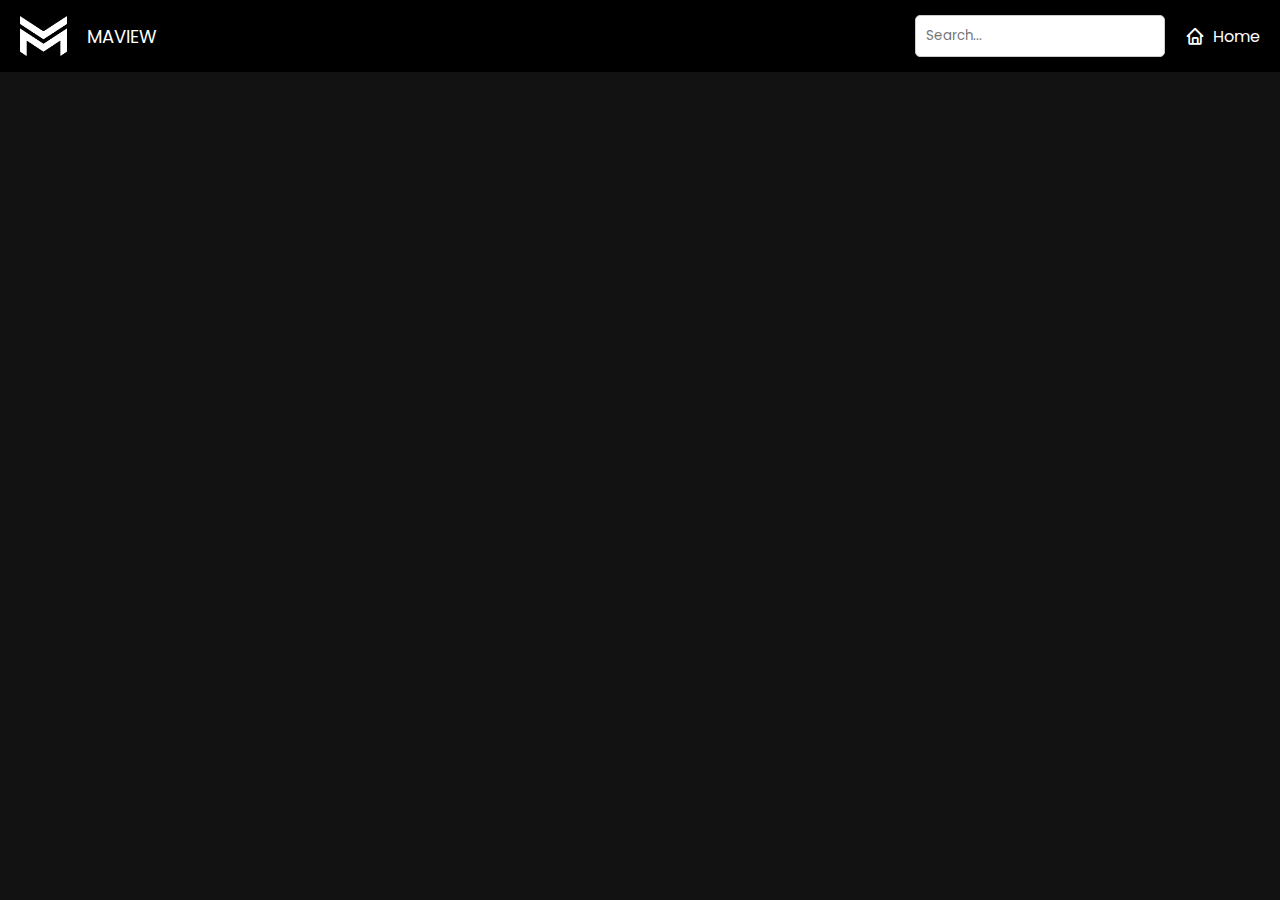
<file: search.html>
<!DOCTYPE html>
<html lang="en">
<head>
    <meta charset="UTF-8">
    <meta name="viewport" content="width=device-width">
    <link href='https://unpkg.com/boxicons@2.1.4/css/boxicons.min.css' rel='stylesheet'>
    <title>Search Results - MAVIEW</title>
    <link href="style.css" rel="stylesheet">  
    <link rel="icon" href="mblogo.png" type="image/png">


</head>
<body style="background-color: #121212; color: white; font-family: Arial, sans-serif; margin: 0; padding: 0;">

    <header class="navbar">
        <div class="logo-details">
            <img src="mwlogo.png" alt="MAVIEW Logo" style="height: 40px; width: auto; margin-right: 10px;">
            <div class="logo_name">MAVIEW</div>
        </div>
        <ul class="nav-list">
          <li>
            <div class="search-container">
              <input id="searchInput" type="text" placeholder="Search..." oninput="showSearchResults()">
              <div id="searchDropdown" class="dropdown-content"></div>
            </div>
            
          </li>
          <li><a href="index.html"><i class='bx bx-home'></i> Home</a></li>
         
        </ul>
        
      </header>

<main style="padding: 20px; text-align: center;">
    <h2 style="color: white;">Search Results</h2>
    <div id="searchResults" style="display: flex; flex-wrap: wrap; justify-content: center; gap: 15px; margin-top: 20px;"></div>
</main>

<script>
    document.addEventListener("DOMContentLoaded", function () {
        const params = new URLSearchParams(window.location.search);
        const query = params.get("query");

        if (query) {
            fetchSearchResults(query);
        }
    });

    async function fetchSearchResults(query) {
        const apiKey = '68e094699525b18a70bab2f86b1fa706';
        const searchUrl = `https://api.themoviedb.org/3/search/movie?api_key=${apiKey}&query=${query}`;

        try {
            const response = await fetch(searchUrl);
            const data = await response.json();

            const resultsContainer = document.getElementById("searchResults");
            resultsContainer.innerHTML = `<p style="color: white; text-align: center; width: 100%;">Results for: <strong>${query}</strong></p>`;

            if (data.results.length === 0) {
                resultsContainer.innerHTML += `<p style="color: white; text-align: center; width: 100%;">No results found.</p>`;
            } else {
                data.results.forEach(movie => {
                    const movieElement = document.createElement("div");
                    movieElement.style.width = "200px";
                    movieElement.style.textAlign = "center";
                    movieElement.style.padding = "10px";
                    movieElement.style.backgroundColor = "#1a1a1a";
                    movieElement.style.borderRadius = "10px";

                    const movieImage = document.createElement("img");
                    movieImage.src = movie.poster_path ? `https://image.tmdb.org/t/p/w200${movie.poster_path}` : "https://via.placeholder.com/200x300?text=No+Image";
                    movieImage.alt = movie.title;
                    movieImage.style.width = "100%";
                    movieImage.style.height = "300px";
                    movieImage.style.objectFit = "cover";
                    movieImage.style.borderRadius = "10px";
                    movieImage.style.cursor = "pointer";
                    movieImage.style.transition = "transform 0.2s";

                    movieImage.addEventListener("mouseenter", () => {
                        movieImage.style.transform = "scale(1.1)";
                    });

                    movieImage.addEventListener("mouseleave", () => {
                        movieImage.style.transform = "scale(1)";
                    });

                    movieImage.addEventListener("click", () => {
                        window.location.href = `movie_details/movie_details.html?id=${movie.id}`;
                    });

                    const movieTitle = document.createElement("p");
                    movieTitle.textContent = movie.title;
                    movieTitle.style.color = "white";
                    movieTitle.style.marginTop = "10px";
                    movieTitle.style.fontSize = "14px";
                    movieTitle.style.fontWeight = "bold";

                    movieElement.appendChild(movieImage);
                    movieElement.appendChild(movieTitle);
                    resultsContainer.appendChild(movieElement);
                });
            }
        } catch (error) {
            console.error("Error fetching search results:", error);
        }
    }
</script>

</body>
</html>
</file>
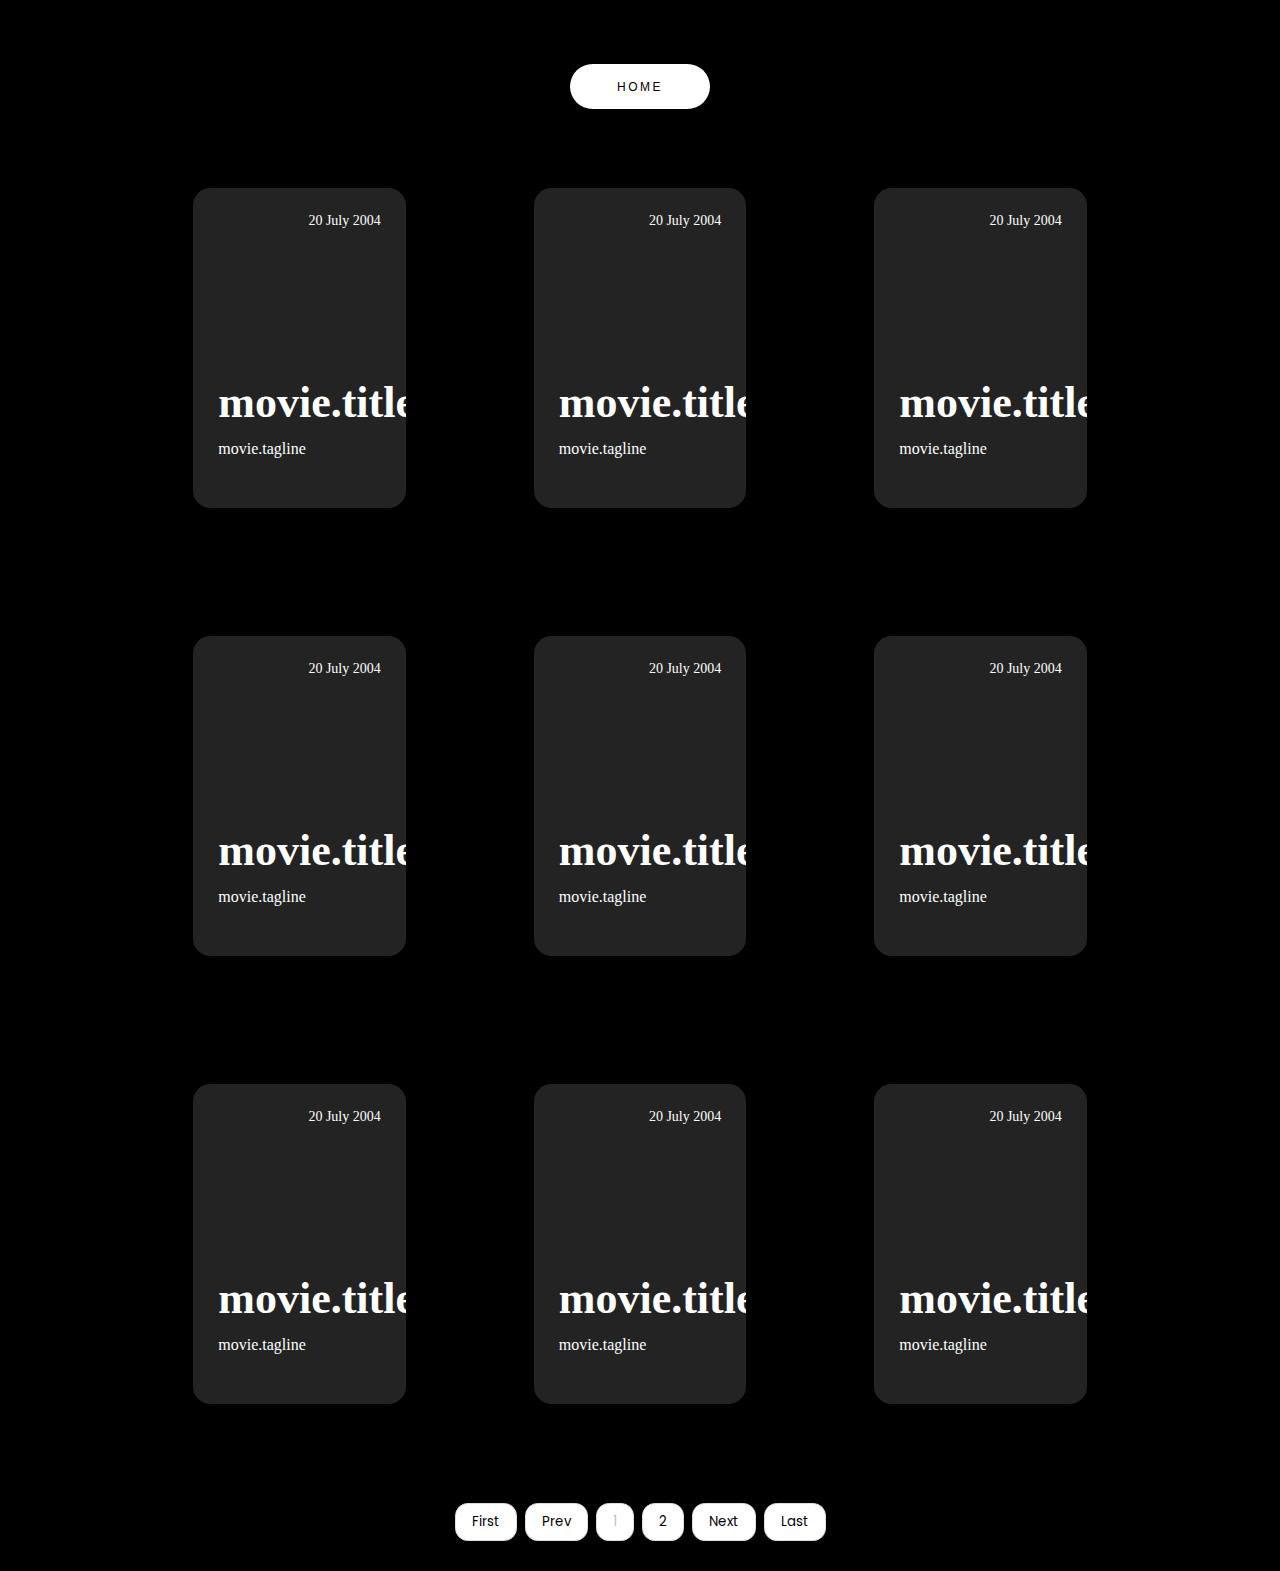
<file: content_explore/content.html>
<!DOCTYPE html>
<html lang="en">
<head>
    <meta charset="UTF-8">
    <meta name="viewport" content="width=device-width, initial-scale=1.0">
    <title>Explore!</title>
    <link href="content.css" rel="stylesheet">
    <link href='https://unpkg.com/boxicons@2.1.4/css/boxicons.min.css' rel='stylesheet'>

</head>
<body>
    <div class="fullscreen">

        <div class="wrap">
            <button class="btn" onclick="goToAnotherLocation()">Home</button>
          </div>


        <div class="container">
            <div class="card">
                <div class="date">
                    20 July 2004
                 </div>
                 <div class="content">
                   <div class="title">
                     movie.title
                   </div>
                   <div class="tagline">
                     movie.tagline
                   </div>
                 </div>
                 <div class="sinopse">
                   
                     <iframe style="width: 305px; height: 340px;" id="ytplayer" type="text/html" data-video=""
             src="" frameborder="0" autoplay allowfullscreen></iframe>
                   
                   <div class="content-sinopse">
                     <div class="text">
                         to be filled with movie.overview
                     </div>
                   </div>
                   <div class="view movie"> Watch Full Movie </div>
                 </div>
               </div>
    
    
              <div class="card">
               <div class="date">
                  20 July 2004
                </div>
                <div class="content">
                  <div class="title">
                    movie.title
                  </div>
                  <div class="tagline">
                    movie.tagline
                  </div>
                </div>
                <div class="sinopse">
                  
                    <iframe style="width: 305px; height: 340px;" id="ytplayer" type="text/html" data-video=""
            src="" frameborder="0" autoplay allowfullscreen></iframe>
                  
                  <div class="content-sinopse">
                    <div class="text">
                        to be filled with movie.overview
                    </div>
                  </div>
                  <div class="view movie"> Watch Full Movie </div>
                </div>
              </div>
    
    
              <div class="card">
           <div class="date">
               20 July 2004
                </div>
                <div class="content">
                  <div class="title">
                    movie.title
                  </div>
                  <div class="tagline">
                    movie.tagline
                  </div>
                </div>
                <div class="sinopse">
                    
                    <iframe id="abc" style="width: 305px; height: 340px;" class="movie" data-video="" id="ytplayer" type="text/html"
            src="" frameborder="0" autoplay allowfullscreen></iframe>
                  
                  <div class="content-sinopse">
                    <div class="text">
                        to be filled with movie.overview
                    </div>
                  </div>
                  <div class="view movie"> Watch Full Movie </div>
                </div>
              </div>
        
              <div class="card card_4">
                <div class="date">
                    20 July 2004
                     </div>
                     <div class="content">
                       <div class="title">
                         movie.title
                       </div>
                       <div class="tagline">
                        movie.tagline
                       </div>
                     </div>
                     <div class="sinopse">
                         
                         <iframe style="width: 305px; height: 340px;" class="movie" data-video="" id="ytplayer" type="text/html"
                 src="" frameborder="0" autoplay allowfullscreen></iframe>
                       
                       <div class="content-sinopse">
                         <div class="text">
                             to be filled with movie.overview
                         </div>
                       </div>
                       <div class="view movie"> Watch Full Movie </div>
                     </div>
                   </div>


                   <div class="card card_5">
                    <div class="date">
                        20 July 2004
                         </div>
                         <div class="content">
                           <div class="title">
                             movie.title
                           </div>
                           <div class="tagline">
                            movie.tagline
                           </div>
                         </div>
                         <div class="sinopse">
                             
                             <iframe style="width: 305px; height: 340px;" class="movie" data-video="" id="ytplayer" type="text/html"
                     src="" frameborder="0" autoplay allowfullscreen></iframe>
                           
                           <div class="content-sinopse">
                             <div class="text">
                                 to be filled with movie.overview
                             </div>
                           </div>
                           <div class="view movie"> Watch Full Movie </div>
                         </div>
                       </div>


                       <div class="card card_6">
                        <div class="date">
                            20 July 2004
                             </div>
                             <div class="content">
                               <div class="title">
                                 movie.title
                               </div>
                               <div class="tagline">
                                movie.tagline
                               </div>
                             </div>
                             <div class="sinopse">
                                 
                                 <iframe style="width: 305px; height: 340px;"  class="movie" data-video="" id="ytplayer" type="text/html"
                         src="" frameborder="0" autoplay allowfullscreen></iframe>
                               
                               <div class="content-sinopse">
                                 <div class="text">
                                     to be filled with movie.overview
                                 </div>
                               </div>
                               <div class="view movie">Watch Full Movie</div>
                             </div>
                           </div>


                           <div class="card card_7">
                            <div class="date">
                                20 July 2004
                                 </div>
                                 <div class="content">
                                   <div class="title">
                                     movie.title
                                   </div>
                                   <div class="tagline">
                                    movie.tagline
                                   </div>
                                 </div>
                                 <div class="sinopse">
                                     
                                     <iframe style="width: 305px; height: 340px;"  class="movie" data-video="" id="ytplayer" type="text/html"
                             src="" frameborder="0" autoplay allowfullscreen></iframe>
                                   
                                   <div class="content-sinopse">
                                     <div class="text">
                                         to be filled with movie.overview
                                     </div>
                                   </div>
                                   <div class="view movie">Watch Full Movie</div>
                                 </div>
                               </div>


                               <div class="card card_8">
                                <div class="date">
                                    20 July 2004
                                     </div>
                                     <div class="content">
                                       <div class="title">
                                         movie.title
                                       </div>
                                       <div class="tagline">
                                        movie.tagline
                                       </div>
                                     </div>
                                     <div class="sinopse">
                                         
                                         <iframe style="width: 305px; height: 340px;"  class="movie" data-video="" id="ytplayer" type="text/html"
                                 src="" frameborder="0" autoplay allowfullscreen></iframe>
                                       
                                       <div class="content-sinopse">
                                         <div class="text">
                                             to be filled with movie.overview
                                         </div>
                                       </div>
                                       <div class="view movie">Watch Full Movie</div>
                                     </div>
                                   </div>


                                   <div class="card card_9">
                                    <div class="date">
                                        20 July 2004
                                         </div>
                                         <div class="content">
                                           <div class="title">
                                             movie.title
                                           </div>
                                           <div class="tagline">
                                            movie.tagline
                                           </div>
                                         </div>
                                         <div class="sinopse">
                                             
                                             <iframe style="width: 305px; height: 340px;"  class="movie" data-video="" id="ytplayer" type="text/html"
                                     src="" frameborder="0" autoplay allowfullscreen></iframe>
                                           
                                           <div class="content-sinopse">
                                             <div class="text">
                                                 to be filled with movie.overview
                                             </div>
                                           </div>
                                           <div class="view movie">Watch Full Movie</div>
                                         </div>
                                       </div>
              


        </div> 

        <center>
        <div class="pagination">
            <button id="firstPage">First</button>
            <button id="prevPage">Previous</button>
            <button class="pageBtn" data-page="1">1</button>
            <button id="nextPage">Next</button>
            <button id="lastPage">Last</button>
        </div>
    </center>
      </div>

      
      
    

      <script src="https://ajax.googleapis.com/ajax/libs/jquery/3.7.1/jquery.min.js"></script>
      <script src="content.js" type="text/javascript"></script>
</body>
</html>
</file>
<file: style.css>
@import url('https://fonts.googleapis.com/css2?family=Poppins:wght@200;300;400;500;600;700&display=swap');
* {
    margin: 0;
    padding: 0;
    box-sizing: border-box; 
    font-family: "Poppins" , sans-serif;
  }

  body {
    /* background-color: #7b74c6; */
    background-color: #11101D;
    margin-top: 70px;
    width: fit-content;
    
  }


  /* main {
    width: 100%;
  } */

 


  /* herosection is covering the top carousel */
  #heroSection {
    position: relative;
    width: 100%;
    height: 100%;
    box-shadow: 0 3px 10px rgba(0,0,0,0.3);
    margin-top: 0px;
    /* adjust padding for carousel height */
    padding: 220px;  
   overflow-x: hidden;
   overflow-y: hidden;
  }

  .vertical-div {
    width: 100px; /* Adjust width as needed */
    height: 10vh; /* Adjust height as needed */
    background-color: transparent; /* Set background color if needed */
  }


  .item {
    /* margin-left: 50px; */
    width: 180px;
    height: 250px;
    list-style-type: none;
    position: absolute ;
    top: 50%;
    transform: translateY(-50%);
    background-position: center;
    background-size: cover;
    border-radius: 20px;
    box-shadow: 0 20px 30px rgba(255,255,255,0.3) inset;
    
    transition: transform 0.1s, left 0.75s, top 0.75s, width 0.75s, height 0.75s;
  
    &:nth-child(1), &:nth-child(2) {
      left: 0;
      top: 0;
      width: 100%;
      height: 100%;
      transform: none;
      border-radius: 0;
      box-shadow: none;
      opacity: 1;
      scrollbar-width:  none; /* Firefox */
      
    }
  
    &:nth-child(3) { left: 40%;  }
    &:nth-child(4) { left: calc(40% + 220px); }
    &:nth-child(5) { left: calc(40% + 440px); opacity: 1;}
    &:nth-child(6) { left: calc(40% + 660px); opacity: 0; }


  }
  
   .content {    /* this is the text part */
    width: min(30vw,400px);
    position: relative;
    top: 50%;
    left: 3rem;
    transform: translateY(-50%);
    font: 400 0.85rem helvetica,sans-serif;
    color: white;
    text-shadow: 0 3px 8px rgba(0,0,0,0.5);
    opacity: 0;
    display: none;
  
    & .title {
      font-family: 'poppins';
      text-transform: uppercase;
    }
  
    & .description {
      line-height: 1.7;
      margin: 1rem 0 1.5rem;
      font-size: 0.7rem;
    }
  
    /* read more button */
    .watch-now-button {
      width: fit-content;
      text-decoration: none;
      background-color: rgba(0,0,0,0.1);
      color: white;
      border: 2px solid white;
      border-radius: 0.45rem;
      padding: 0.75rem;
      /* cursor: pointer; */
      cursor: pointer;
    }
  }
  
  .item:nth-of-type(2) .content {
    display: block;
    animation: show 0.75s ease-in-out 0.3s forwards;
  }
  
  @keyframes show {
    0% {
      filter: blur(5px);
      transform: translateY(calc(-50% + 75px));
    }
    100% {
      opacity: 1;
      filter: blur(0);
    }
  }
  
  .nav {
    
    position: relative;
    bottom: -15rem;
    left: 50%;
    width: 200px;

    transform: translateX(-50%);
    z-index: 5;
    user-select: none;
  
    & .btn {
      background-color: rgba(255,255,255,0.5);
      color: rgba(0,0,0,0.7);
      border: 2px solid rgba(0,0,0,0.6);
      margin: 0 0.25rem;
      padding: .75rem;
      border-radius: 50%;
      /* cursor: pointer; */
      cursor: pointer;
  
      &:hover {
        background-color: rgba(255,255,255,0.3);
        &:nth-child(3) { left: 40%; visibility: visible; }
      }
    }

  }





  
  @media (width > 650px) and (width < 900px) {
    .content {
      & .title        { font-size: 1rem; }
      & .description  { font-size: 0.7rem; }
      & button        { font-size: 0.7rem; }
    }
    .item {
      width: 160px;
      height: 270px;
  
      &:nth-child(3) { left: 50%; }
      &:nth-child(4) { left: calc(50% + 170px); }
      &:nth-child(5) { left: calc(50% + 340px); }
      &:nth-child(6) { left: calc(50% + 510px); opacity: 0; }
    }
  }
  
  @media (width < 650px) {
    .content {
      & .title        { font-size: 0.9rem; }
      & .description  { font-size: 0.55rem; }
      & button        { font-size: 0.6rem; }
    }
    .item {
      overflow-x: hidden;
      overflow-y: hidden;
      width: 130px;
      height: 220px; 
      &:nth-child(3) { left: 50%;}
      &:nth-child(4) { left: calc(50% + 140px); }
      &:nth-child(5) { left: calc(50% + 280px); }
      &:nth-child(6) { left: calc(50% + 420px); opacity: 0; }
    }
  }



  
/* CSS for main div*/

#hnav_Content {
  position: relative;
  padding-left: 40px;
  width: 97%;
}


nav {
    display: flex;
    justify-content: space-around;
    padding: 10px;
    border-radius: 15px;
    border-style:solid;
    border-color: #63151500;
    background-color: #1d1b318c;
    border-left: transparent;
    border-right: transparent;
    margin: 20px 10px; 
    text-decoration-color: rgba(240, 248, 255, 0.443);
    margin-bottom: 5rem;
}

nav a {
    color: #fff;
    text-decoration: wavy;
    font-family: 'Press Start 2p';
    font-size: 0.8em;
    margin: 5px;
    border-radius: 5px;
     /** adds space between nav elements**/
}

nav a:hover {  /* Styling individual navbar elements*/
    background-color: #4a97e400;
    animation: jello-horizontal 1.0s;
}

 @-webkit-keyframes jello-horizontal{0%{-webkit-transform:scale3d(1,1,1);transform:scale3d(1,1,1)}30%{-webkit-transform:scale3d(1.25,.75,1);transform:scale3d(1.25,.75,1)}40%{-webkit-transform:scale3d(.75,1.25,1);transform:scale3d(.75,1.25,1)}50%{-webkit-transform:scale3d(1.15,.85,1);transform:scale3d(1.15,.85,1)}65%{-webkit-transform:scale3d(.95,1.05,1);transform:scale3d(.95,1.05,1)}75%{-webkit-transform:scale3d(1.05,.95,1);transform:scale3d(1.05,.95,1)}100%{-webkit-transform:scale3d(1,1,1);transform:scale3d(1,1,1)}}@keyframes jello-horizontal{0%{-webkit-transform:scale3d(1,1,1);transform:scale3d(1,1,1)}30%{-webkit-transform:scale3d(1.25,.75,1);transform:scale3d(1.25,.75,1)}40%{-webkit-transform:scale3d(.75,1.25,1);transform:scale3d(.75,1.25,1)}50%{-webkit-transform:scale3d(1.15,.85,1);transform:scale3d(1.15,.85,1)}65%{-webkit-transform:scale3d(.95,1.05,1);transform:scale3d(.95,1.05,1)}75%{-webkit-transform:scale3d(1.05,.95,1);transform:scale3d(1.05,.95,1)}100%{-webkit-transform:scale3d(1,1,1);transform:scale3d(1,1,1)}}


 /* Media queries for responsiveness of navbar */

 @media only screen and (max-width: 1000px) {

  nav a {
    font-size: 1.6vw;
  }
  }

@media only screen and (max-width: 600px) {
  nav {
  width: 100%;
  flex-direction: column; /* Stack nav links vertically on smaller screens */
  align-items: center; /* Center nav links */
  }
  
  nav a {
  font-size: 14px;
  margin: 5px 0; /* Add space between nav links */
  }
  }


p {
  font-size: 25px;
  font-family: poppins;
  font-weight: bolder;
 }

.btf {
  z-index: 99;
  position: absolute;
  top: 0%;
  left: 0%;
  width: 60px;
  height: 100%;
  border: none;
  border-radius: 15px ;
  background-color: #11101da1;
}

.btw {
  border: none;
  z-index: 99;
  position: absolute;
  top: 0%;
  right: 0%;
  width: 60px;
  height: 100%;
  border-radius: 15px ;
  background-color: #11101da1;
}

.bx.bxs-chevron-right {
  font-size: 40px; /* Adjust the size as needed */
  color: #ffffff; /* Your desired color */
}

.bx.bxs-chevron-left {
  font-size: 40px; /* Adjust the size as needed */
  color: #ffffff; /* Your desired color */
}

.imgbtn {
  position: relative;
}

 div.scroll-container {
    background-color: #1D1B31;
    min-height: 35vh;
    max-height: fit-content;
    overflow-x: scroll;
    border-radius: 15px;
    display: flex;
    margin-top: 20px;
    margin-bottom: 20px;
    white-space: nowrap;
    padding: 10px;
    box-sizing: border-box;
    z-index: 1;
}

@media (max-width: 848px) {
  div.scroll-container {
      min-height: 25vh;
      max-height: 25vh; /* Adjust the height as needed for smaller screens */
  }
}

/* Hide scrollbar for Chrome, Safari, and Opera */
.scroll-container {
scrollbar-width: none; /* Firefox */
-ms-overflow-style: none; /* IE and Edge */
scrollbar-width: none; /* Firefox */
-webkit-scrollbar {
display: none; /* Chrome, Safari, Opera */
}
}

div.scroll-container img {
  /* height: 20vw; */
  max-width: 100%;
  padding: 10px;
  box-sizing: border-box;
  display: inline-block;
}



@keyframes scrollMovies {
    0% {
        transform: translateX(0); /* Start from no translation */
    }
    100% {
        
        transform: translateX(-500%); /* Translate to the left (scroll) */
    }
    /* Add an intermediate keyframe for smoother transition */  
}


/* div.scroll-container img {
  animation: scrollMovies 20s linear infinite;
} */



.shimmer-placeholder {
  position: relative;
  overflow: hidden;
}

.shimmer-placeholder::before {
  content: "";
  position: absolute;
  top: 0;
  left: 0;
  width: 100%;
  height: 100%;
  background: linear-gradient(-90deg, #efeded 0%, #7db7f5 50%, #eeeeee 100%);
  background-size: 200% 200%;
  animation: shimmer 1.5s infinite;
}

@keyframes shimmer {
  0% {
    background-position: 100% 50%;
  }
  100% {
    background-position: -100% 50%;
  }
}


/* Make the navbar horizontal */
.navbar {
  display: flex;
  align-items: center;
  justify-content: space-between;
  background: #000000;
  padding: 15px 20px;
  width: 100%;
  position: fixed;
  top: 0;
  left: 0;
  z-index: 1000;
}

.nav-list {
  list-style: none;
  display: flex;
  align-items: center;
  gap: 20px;
  padding: 0;
  margin: 0;
}

.nav-list li {
  display: inline-block;
}

.nav-list a {
  text-decoration: none;
  color: white;
  font-size: 16px;
  display: flex;
  align-items: center;
  gap: 8px;
}

.nav-list a i {
  font-size: 20px;
}

.logo-details {
  display: flex;
  align-items: center;
  gap: 10px;
  font-size: 18px;
  color: white;
}

.profile-details {
  display: flex;
  align-items: center;
  gap: 10px;
  color: white;
}

.profile-details img {
  width: 40px;
  height: 40px;
  border-radius: 50%;
}

#searchInput {
  padding: 8px;
  border-radius: 5px;
  border: none;
}

.search-container {
  position: relative;
  width: 250px;
}

#searchInput {
  width: 100%;
  padding: 10px;
  border-radius: 5px;
  border: 1px solid #ccc;
}

.dropdown-content {
  display: none;
  position: absolute;
  background-color: #222;
  min-width: 250px;
  box-shadow: 0 4px 8px rgba(0, 0, 0, 0.2);
  padding: 10px;
  z-index: 1000;
  border-radius: 5px;
}

.dropdown-item {
  display: flex;
  align-items: center;
  padding: 8px;
  color: white;
  text-decoration: none;
  transition: background 0.3s;
}

.dropdown-item:hover {
  background-color: #444;
}

.dropdown-image {
  width: 50px;
  height: 75px;
  border-radius: 5px;
  margin-right: 10px;
}

.dropdown-title {
  font-size: 14px;
  font-weight: bold;
}



 /* CSS for sidebar div*/

 .sidebar{
  font-family: "Poppins" , sans-serif;
  position: fixed;
  left: 0;
  top: 0;
  height: 100%;
  width: 80px;
  background: #11101D;
  padding: 6px 14px;
  z-index: 999;
  transition: all 0.5s ease;
  
  }
  .sidebar.open{
  width: 250px;
  }
  .sidebar .logo-details{
  height: 60px;
  display: flex;
  align-items: center;
  position: relative;
  }
  .sidebar .logo-details .icon{
  opacity: 0;
  transition: all 0.5s ease;
  }
  .sidebar .logo-details .logo_name{
  color: #fff;
  font-size: 20px;
  font-weight: 600;
  opacity: 0;
  transition: all 0.5s ease;
  }
  .sidebar.open .logo-details .icon,
  .sidebar.open .logo-details .logo_name{
  opacity: 1;
  }
  .sidebar .logo-details #btn{
  position: absolute;
  top: 50%;
  right: 0;
  transform: translateY(-50%);
  font-size: 22px;
  transition: all 0.4s ease;
  font-size: 23px;
  text-align: center;
  cursor: pointer;
  transition: all 0.5s ease;
  }
  .sidebar.open .logo-details #btn{
  text-align: right;
  }
  .sidebar i{
  color: #fff;
  height: 60px;
  min-width: 50px;
  font-size: 28px;
  text-align: center;
  line-height: 60px;
  }
  .sidebar .nav-list{
  margin-top: 20px;
  height: 100%;
  }
  .sidebar li{
  position: relative;
  margin: 8px 0;
  list-style: none;
  }
  .sidebar li .tooltip{
  position: absolute;
  top: -20px;
  left: calc(100% + 15px);
  z-index: 3;
  background: #fff;
  color: #000;
  box-shadow: 0 5px 10px rgba(0, 0, 0, 0.3);
  padding: 6px 12px;
  border-radius: 4px;
  font-size: 15px;
  font-weight: 400;
  opacity: 0;
  white-space: nowrap;
  pointer-events: none;
  transition: 0s;
  }
  .sidebar li:hover .tooltip{
  opacity: 1;
  pointer-events: auto;
  transition: all 0.4s ease;
  top: 50%;
  transform: translateY(-50%);
  }
  .sidebar.open li .tooltip{
  display: none;
  }
  .sidebar input{
  font-size: 15px;
  color: #FFF;
  font-weight: 400;
  outline: none;
  height: 50px;
  width: 100%;
  width: 50px;
  border: none;
  border-radius: 12px;
  transition: all 0.5s ease;
  background: #1d1b31;
  }
  .sidebar.open input{
  padding: 0 20px 0 50px;
  width: 100%;
  }
  .sidebar .bx-search{
  position: absolute;
  top: 50%;
  left: 0;
  transform: translateY(-50%);
  font-size: 22px;
  background: #1d1b31;
  color: #FFF;
  }
  .sidebar.open .bx-search:hover{
  background: #1d1b31;
  color: #FFF;
  }
  .sidebar .bx-search:hover{
  background: #FFF;
  color: #11101d;
  }
  .sidebar li a{
  display: flex;
  height: 100%;
  width: 100%;
  border-radius: 12px;
  align-items: center;
  text-decoration: none;
  transition: all 0.4s ease;
  background: #11101D;
  }
  .sidebar li a:hover{
  background: #FFF;
  }
  .sidebar li a .links_name{
  color: #fff;
  font-size: 15px;
  font-weight: 400;
  white-space: nowrap;
  opacity: 0;
  pointer-events: none;
  transition: 0.4s;
  }
  .sidebar.open li a .links_name{
  opacity: 1;
  pointer-events: auto;
  }
  .sidebar li a:hover .links_name,
  .sidebar li a:hover i{
  transition: all 0.5s ease;
  color: #11101D;
  }
  .sidebar li i{
  height: 50px;
  line-height: 50px;
  font-size: 18px;
  border-radius: 12px;
  }
  .sidebar li.profile{
  position: fixed;
  height: 60px;
  width: 78px;
  left: 0;
  bottom: -8px;
  padding: 10px 14px;
  background: #1d1b31;
  transition: all 0.5s ease;
  overflow: hidden;
  }
  .sidebar.open li.profile{
  width: 250px;
  }
  .sidebar li .profile-details{
  display: flex;
  align-items: center;
  flex-wrap: nowrap;
  }
  .sidebar li img{
  height: 45px;
  width: 45px;
  object-fit: cover;
  border-radius: 6px;
  margin-right: 10px;
  }
  .sidebar li.profile .name,
  .sidebar li.profile .job{
  font-size: 15px;
  font-weight: 400;
  color: #fff;
  white-space: nowrap;
  }
  .sidebar li.profile .job{
  font-size: 12px;
  }
  .sidebar .profile #log_out{
  position: absolute;
  top: 50%;
  right: 0;
  transform: translateY(-50%);
  background: #1d1b31;
  width: 100%;
  height: 60px;
  line-height: 60px;
  border-radius: 0px;
  transition: all 0.5s ease;
  }
  .sidebar.open .profile #log_out{
  width: 50px;
  background: none;
  }
  .home-section{
  position: relative;
  background: #E4E9F7;
  min-height: 100vh;
  top: 0;
  left: 78px;
  width: calc(100% - 78px);
  transition: all 0.5s ease;
  
  }
  .sidebar.open ~ .home-section{
  left: 250px;
  width: calc(100% - 250px);
  }
  
  
  .home-section .text{
  display: inline-block;
  color: #11101d;
  font-size: 25px;
  font-weight: 500;
  margin: 18px
  }
  @media (max-width: 420px) {
  .sidebar li .tooltip{
    display: none;
  }
  }


  .card-image {
    transition: transform 0.3s ease-in-out;
}











.scroll-container {
  display: flex;
  overflow-x: auto;
  white-space: nowrap;
  padding: 10px;
}

.movie-item {
  display: inline-block;
  text-align: center;
  margin: 10px;
}

.movie-item img {
  width: 150px;
  height: auto;
  border-radius: 10px;
  cursor: pointer;
  transition: transform 0.3s ease-in-out;
}

.movie-item img:hover {
  transform: scale(1.1);
}

.movie-item p {
  color: white;
  font-size: 14px;
  margin-top: 5px;
}
</file>
<file: content_explore/content.css>
@import url('https://fonts.googleapis.com/css2?family=Poppins:wght@200;300;400;500;600;700&display=swap');

* {
    box-sizing: border-box;
  }
  
  body {
    overflow-x: hidden;
    margin: 0;
    background-color: rgb(0, 0, 0);
    padding: 0;
    font-family: "Sunflower";
  }



.wrap {
  margin-top: 5vw;
  height: 100%;
  display: flex;
  align-items: center;
  justify-content: center;
}

.btn {
  width: 140px;
  height: 45px;
  font-family: 'Roboto', sans-serif;
  font-size: 12px;
  text-transform: uppercase;
  letter-spacing: 2.5px;
  font-weight: 500;
  color: #000;
  background-color: #fff;
  border: none;
  border-radius: 45px;
  box-shadow: 0px 8px 15px rgba(0, 0, 0, 0.1);
  transition: all 0.3s ease 0s;
  cursor: pointer;
  }

.btn:hover {
  background-color: #ff5722;
      box-shadow: 0px 15px 20px rgba(119, 29, 0, 0.73);
  color: #fff;
  transform: translateY(-7px);
}
  
  .fullscreen {
    width: 100vw;
    height: fit-content;
    background: #000000f7;
  }
  .fullscreen .container {
    padding: 15px;
    width: 100vw;
    height: 100%;
    display: flex;
    align-items: center;
    /* justify-content: space-between; */
    flex-wrap: wrap;
    justify-content: center;
  }
  .fullscreen .container .card {
    overflow: hidden;
    margin: 5vw;
    width: 17%;
    height: 25vw;
    background: #232323;
    box-shadow: 1px 22px 44px rgba(0, 0, 0, 0.19);
    transition: 0.6s;
    border-radius: 1.1rem;
    position: relative;
    display: flex;
  }
  .fullscreen .container .card:hover {
    transform: translateY(-15px);
    box-shadow: 1px 12px 34px rgba(0, 0, 0, 0.31);
  }
  .fullscreen .container .card:hover .sinopse {
    opacity: 1;
    transition-delay: 0.4s;
  }
  .fullscreen .container .card:hover .sinopse .view {
    opacity: 1;
    transform: translateY(0%);
    transition: 0.6s;
    transition-delay: 1s;
  }
  .fullscreen .container .card:hover .sinopse .content-sinopse .text {
    transform: translateY(0);
    transition-delay: 0.6s;
  }
  .fullscreen .container .card:hover .sinopse .content-sinopse .title {
    transform: translateY(0);
    transition-delay: 0.2s;
  }
  .fullscreen .container .card:hover .date {
    transform: translateY(-100%);
    opacity: 0;
  }
  .fullscreen .container .card:hover .content {
    transform: translateY(100%);
    opacity: 0;
  }
  .fullscreen .container .card .date {
    position: absolute;
    top: 25px;
    right: 25px;
    color: #fff;
    font-weight: 300;
    font-size: 14px;
    transition: 0.8s;
  }
  .fullscreen .container .card .date .tv_ico img {
    width: 12px;
    vertical-align: baseline;
    margin-left: 6px;
  }
  .fullscreen .container .card .content {
    transition: 0.8s;
    display: flex;
    flex-wrap: wrap;
    align-self: flex-end;
    padding: 25px 25px 50px 25px;
  }
  .fullscreen .container .card .content .title {
    width: 100%;
    color: #fff;
    font-size: 44px;
    font-weight: 700;
    line-height: 50px;
    margin-bottom: 12px;
  }
  .fullscreen .container .card .content .text {
    width: 100%;
    color: #fff;
    font-size: 16px;
    font-weight: 300;
  }
  .fullscreen .container .card .sinopse {
    width: 100%;
    height: 100%;
    position: absolute;
    top: 0;
    left: 0;
    padding: 25px 25px 50px 25px;
    background: rgba(0, 0, 0, 0.78);
    color: #fff;
    font-weight: 300;
    opacity: 0;
    transition: 0.8s;
    display: flex;
    align-items: flex-end;
    flex-wrap: wrap;
  }
  .fullscreen .container .card .sinopse iframe {
    position: absolute;
    top: 0;
    width: 100%;
    margin-left: -30px;
    height: 260px;
  }
  .fullscreen .container .card .sinopse .view {
    position: absolute;
    bottom: 15px;
    right: 25px;
    font-family: poppins;
    color: #fff;
    font-size: 14px;
    border-bottom: 1px solid #fff;
    opacity: 0;
    transform: translateY(100%);
    transition: 0.6s;
    cursor: pointer;
  }
  .fullscreen .container .card .sinopse .content-sinopse .title {
    color: rgba(255, 255, 255, 0.6);
    font-size: 22px;
    font-weight: 700;
    margin-bottom: 12px;
    transform: translateY(-100%);
    transition: 0.6s;
  }
  .fullscreen .container .card .sinopse .content-sinopse .text {
    transform: translateY(100%);
    transition: 0.6s;
    color: rgba(255, 255, 255, 0.6);
    font-weight: 300;
    font-size: 14px;
  }
  .fullscreen .container .card_1 {
    background: gray;
  }
  .fullscreen .container .card_2 {
    background: gray;
  }
  .fullscreen .container .card_3 {
    background: gray;
  }
  
 .tagline{
    color: #fff;
    font-weight: 300;
 }



  @media (min-width: 580px) and (max-width: 992px) {
    .fullscreen {
      height: auto;
    }
    .fullscreen .container {
      flex-wrap: wrap;
      justify-content: space-evenly;
    }
    .fullscreen .container .card {
      overflow: hidden;
      width: 24%;
      height: 34.9vw;
      background: #fff;
      box-shadow: 1px 22px 44px rgba(0, 0, 0, 0.19);
      transition: 0.6s;
      border-radius: 2px;
      position: relative;
      display: flex;
      margin-bottom: 10%;
    }
    .fullscreen .container .card:nth-child(-n+2) {
      margin-top: 10%;
    }
    .fullscreen .container .card .content .title {
      width: 100%;
      color: #fff;
      font-size: 28px;
      font-weight: 700;
      line-height: 36px;
      margin-bottom: 12px;
    }
    .fullscreen .container .card .content .text {
      width: 100%;
      color: #fff;
      font-size: 14px;
      font-weight: 300;
    }
    .fullscreen .container .card .sinopse {
      width: 100%;
      height: 100%;
      position: absolute;
      top: 0;
      left: 0;
      padding: 25px 25px 50px 25px;
      background: rgba(0, 0, 0, 0.78);
      color: #fff;
      font-weight: 300;
      opacity: 0;
      transition: 0.8s;
      display: flex;
      align-items: flex-end;
      flex-wrap: wrap;
    }
    .fullscreen .container .card .sinopse iframe {
      position: absolute;
      top: 0;
      width: 100%;
      margin-left: -30px;
      height: 260px;
    }
    .fullscreen .container .card .sinopse .view {
      position: absolute;
      bottom: 15px;
      right: 25px;
      color: #fff;
      font-size: 14px;
      border-bottom: 1px solid #fff;
      opacity: 0;
      transform: translateY(100%);
      transition: 0.6s;
      cursor: pointer;
    }
    .fullscreen .container .card .sinopse .content-sinopse .title {
      color: rgba(255, 255, 255, 0.6);
      font-size: 22px;
      font-weight: 700;
      margin-bottom: 12px;
      transform: translateY(-100%);
      transition: 0.6s;
    }
    .fullscreen .container .card .sinopse .content-sinopse .text {
      transform: translateY(100%);
      transition: 0.6s;
      color: rgba(255, 255, 255, 0.6);
      font-weight: 300;
      font-size: 14px;
    }
    .fullscreen .container .card_1 {
      background: url("../assets/dhoni.jpg") no-repeat center/cover;
    }
    .fullscreen .container .card_2 {
      background: linear-gradient(to bottom, rgba(0, 0, 0, 0), rgba(0, 0, 0, 0), rgba(0, 0, 0, 0.98)), url("https://w.wallhaven.cc/full/5d/wallhaven-5dpo51.jpg") no-repeat 45%/cover;
    }
    .fullscreen .container .card_3 {
      background: linear-gradient(to bottom, rgba(0, 0, 0, 0.75), rgba(0, 0, 0, 0), rgba(0, 0, 0, 0.88)), url("https://w.wallhaven.cc/full/43/wallhaven-43y676.jpg") no-repeat center/cover;
    }
  }
  @media (min-width: 320px) and (max-width: 580px) {
    .fullscreen {
      height: auto;
    }
    .fullscreen .container {
      flex-wrap: wrap;
    }
    .fullscreen .container .card {
      overflow: hidden;
      width: 50%;
      height: 71.2vw;
      background: #fff;
      box-shadow: 1px 22px 44px rgba(0, 0, 0, 0.19);
      transition: 0.6s;
      border-radius: 2px;
      position: relative;
      display: flex;
      margin-bottom: 10%;
    }
    .fullscreen .container .card .content .title {
      width: 100%;
      color: #fff;
      font-size: 28px;
      font-weight: 700;
      line-height: 36px;
      margin-bottom: 12px;
    }
    .fullscreen .container .card .content .text {
      width: 100%;
      color: #fff;
      font-size: 14px;
      font-weight: 300;
    }
    .fullscreen .container .card .sinopse {
      width: 100%;
      height: 100%;
      position: absolute;
      top: 0;
      left: 0;
      padding: 25px 25px 50px 25px;
      background: rgba(0, 0, 0, 0.78);
      color: #fff;
      font-weight: 300;
      opacity: 0;
      transition: 0.8s;
      display: flex;
      align-items: flex-end;
      flex-wrap: wrap;
    }
    .fullscreen .container .card .sinopse iframe {
      position: absolute;
      top: 0;
      width: 100%;
      margin-left: -30px;
      height: 260px;
    }
    .fullscreen .container .card .sinopse .view {
      position: absolute;
      bottom: 15px;
      right: 25px;
      color: #fff;
      font-size: 14px;
      border-bottom: 1px solid #fff;
      opacity: 0;
      transform: translateY(100%);
      transition: 0.6s;
      cursor: pointer;
    }
    .fullscreen .container .card .sinopse .content-sinopse {
      pointer-events: none;
    }
    .fullscreen .container .card .sinopse .content-sinopse .title {
      color: rgba(255, 255, 255, 0.6);
      font-size: 22px;
      font-weight: 700;
      margin-bottom: 12px;
      transform: translateY(-100%);
      transition: 0.6s;
    }
    .fullscreen .container .card .sinopse .content-sinopse .text {
      pointer-events: none;
      transform: translateY(100%);
      transition: 0.6s;
      color: rgba(255, 255, 255, 0.6);
      font-weight: 300;
      font-size: 14px;
    }
    .fullscreen .container .card_1 {
      background: url("../assets/dhoni.jpg") no-repeat center/cover;
    }
    .fullscreen .container .card_2 {
      background: url("https://wallpapers.wallhaven.cc/wallpapers/full/wallhaven-539333.png") no-repeat 45%/cover;
    }
    .fullscreen .container .card_3 {
      background: linear-gradient(to bottom, rgba(0, 0, 0, 0.75), rgba(0, 0, 0, 0), rgba(0, 0, 0, 0.88)), url("https://wallpapers.wallhaven.cc/wallpapers/full/wallhaven-5379.png") no-repeat center/cover;
    }
  }

  .pagination {
    margin-top: 20px;
    margin-bottom: 30px;
    
}

.pagination button {
  font-family: poppins;
    padding: 8px 16px;
    margin: 0 4px;
    background-color: #ffffff;
    border: 1px solid #dddddd;
    border-radius: 0.8rem;
    cursor: pointer;
    transition: background-color 0.3s ease;
}

.pagination button:hover {
    background-color: #504a4a;
}

.pagination button:focus {
    outline: none;
}

/* Style for the active page button */
.pagination .pageBtn.active {
    background-color: #007bff;
    color: #ffffff;
    border: 1px solid #007bff;
}

/* Style for disabled buttons */
.pagination button.disabled {
    opacity: 0.5;
    cursor: not-allowed;
}
</file>
